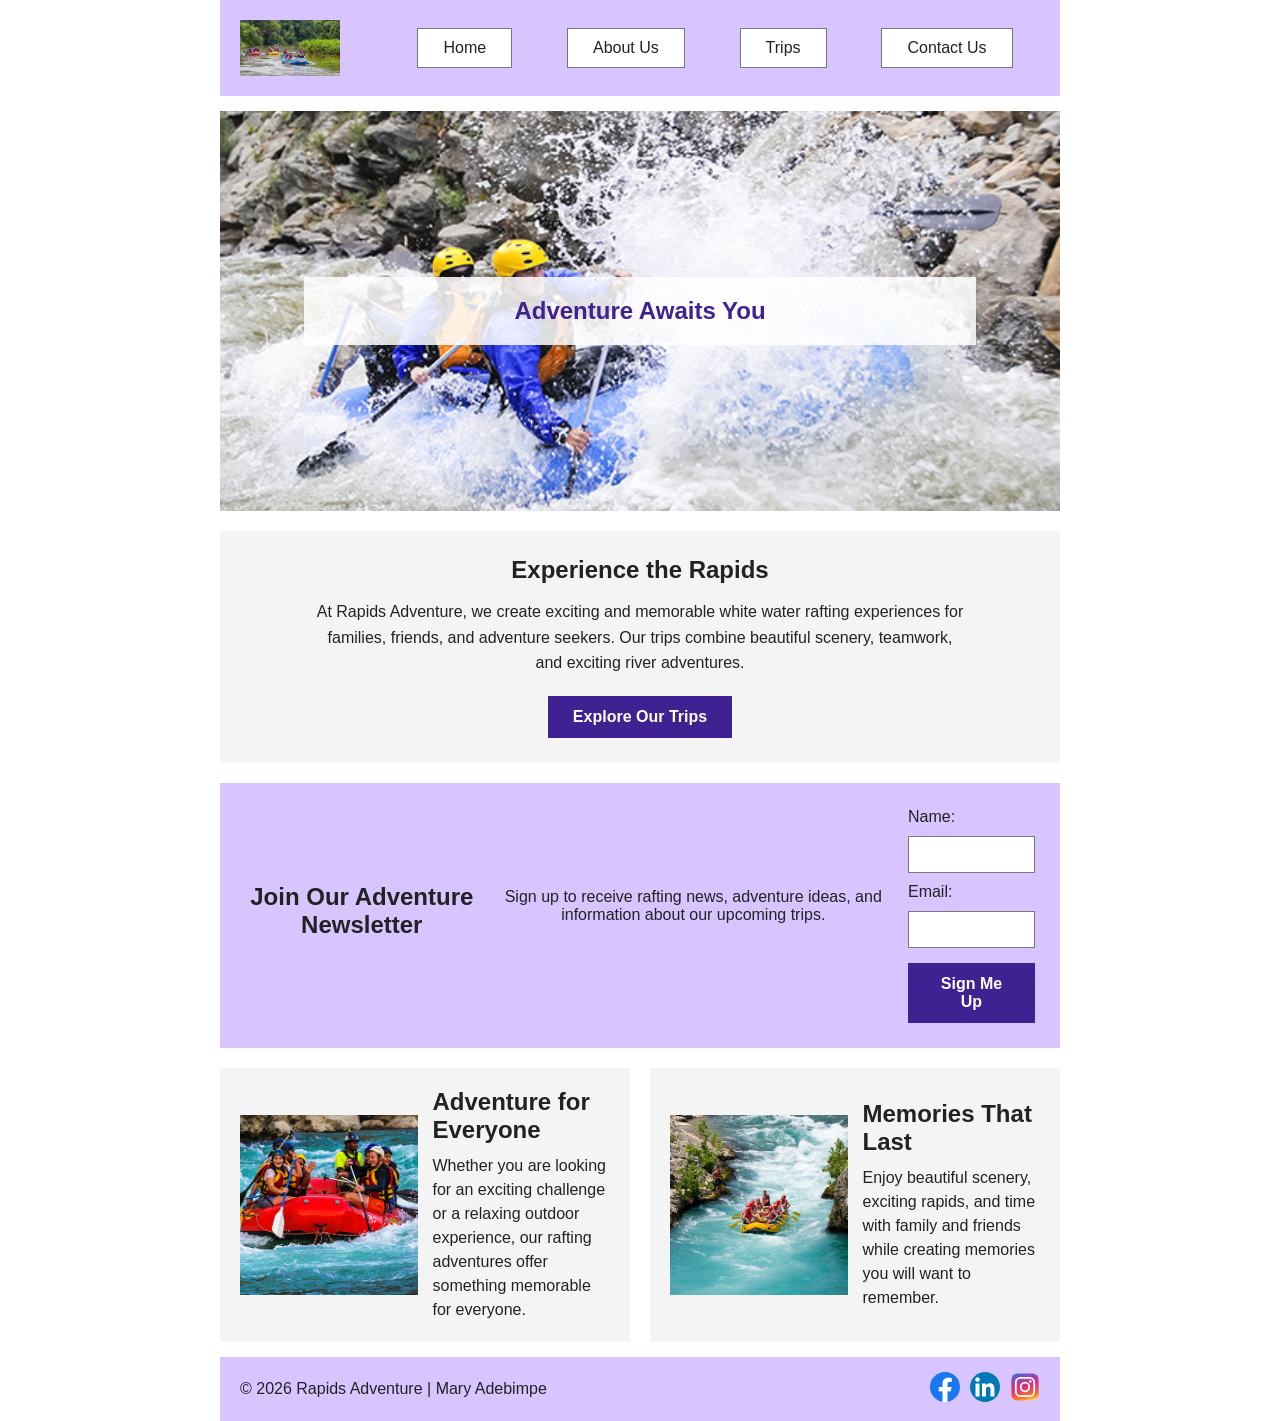
<file: wwr/index.html>
<!DOCTYPE html>
<html lang="en-US">
<head>
    <meta charset="UTF-8">
    <meta name="viewport" content="width=device-width, initial-scale=1.0">

    <meta name="description" content="Discover exciting white water rafting adventures with Rapids Adventure. Explore our rafting trips and enjoy unforgettable outdoor experiences.">
    <meta name="author" content="Mary Adebimpe">

    <title>Rapids Adventure | Home</title>

    <link rel="stylesheet" href="rafting.css">
</head>

<body>

    <header>
        <img src="logo.jpg" alt="Rapids Adventure logo">

        <nav>
            <a href="index.html">Home</a>
            <a href="about.html">About Us</a>
            <a href="trips.html">Trips</a>
            <a href="contact.html">Contact Us</a>
        </nav>
    </header>

    <main>

        <section class="home-hero">

            <img src="rafting.jpg" alt="People enjoying a white water rafting adventure">

            <h1>Adventure Awaits You</h1>

        </section>

        <section class="home-intro">

            <h2>Experience the Rapids</h2>

            <p>
                At Rapids Adventure, we create exciting and memorable
                white water rafting experiences for families, friends,
                and adventure seekers. Our trips combine beautiful
                scenery, teamwork, and exciting river adventures.
            </p>

            <a class="home-cta" href="trips.html">
                Explore Our Trips
            </a>

        </section>

        <section class="newsletter">

            <h2>Join Our Adventure Newsletter</h2>

            <p>
                Sign up to receive rafting news, adventure ideas,
                and information about our upcoming trips.
            </p>

            <form>

                <label for="home-name">Name:</label>
                <input
                    type="text"
                    id="home-name"
                    name="name"
                    required>

                <label for="home-email">Email:</label>
                <input
                    type="email"
                    id="home-email"
                    name="email"
                    required>

                <button type="submit">Sign Me Up</button>

            </form>

        </section>

        <section class="home-grid">

            <div class="home-card">
                <img
                    src="rafting2.jpg"
                    alt="People enjoying a rafting trip">

                <div>
                    <h2>Adventure for Everyone</h2>

                    <p>
                        Whether you are looking for an exciting
                        challenge or a relaxing outdoor experience,
                        our rafting adventures offer something
                        memorable for everyone.
                    </p>
                </div>
            </div>

            <div class="home-card">
                <img
                    src="rafting4.jpg"
                    alt="Group enjoying a white water rafting adventure">

                <div>
                    <h2>Memories That Last</h2>

                    <p>
                        Enjoy beautiful scenery, exciting rapids,
                        and time with family and friends while
                        creating memories you will want to remember.
                    </p>
                </div>
            </div>

        </section>

    </main>

    <footer>

        <p>&copy; 2026 Rapids Adventure | Mary Adebimpe</p>

        <nav class="socialmedia">

            <a href="https://facebook.com">
                <img src="facebook.svg" alt="Facebook Icon">
            </a>

            <a href="https://linkedin.com">
                <img src="linkedin.svg" alt="LinkedIn Icon">
            </a>

            <a href="https://instagram.com">
                <img src="instagram.svg" alt="Instagram Icon">
            </a>

        </nav>

    </footer>

</body>
</html>
</file>
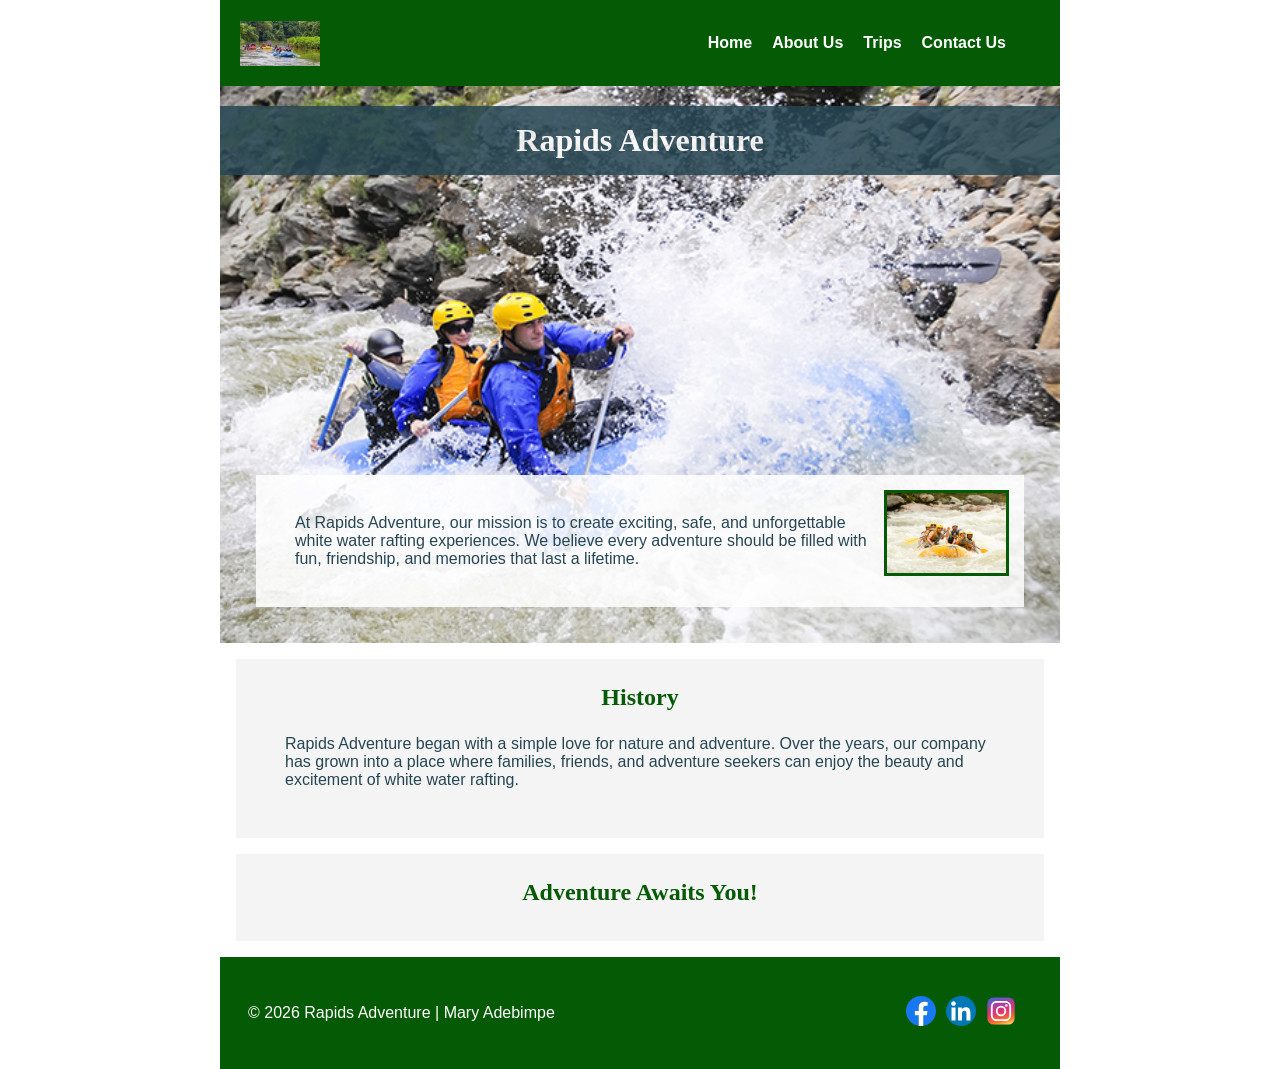
<file: about.html>
<!DOCTYPE html>
<html lang="en-US">
<head>
    <meta charset="UTF-8">
    <meta name="viewport" content="width=device-width, initial-scale=1.0">
    <meta name="description" content="Learn about our white water rafting company, our history, and the adventures we offer.">
    <meta name="author" content="Mary Adebimpe">
    <title>About Us | Rapids Adventure</title>
    <link rel="stylesheet" href="rafting.css">
</head>

<body>

    <header>
        <img src="logo.jpg" alt="Rapids Adventure Logo">

        <nav>
            <ul>
                <li><a href="index.html">Home</a></li>
                <li><a href="about.html">About Us</a></li>
                <li><a href="trips.html">Trips</a></li>
                <li><a href="contact.html">Contact Us</a></li>
            </ul>
        </nav>
    </header>

    <main>

        <div class="hero">
            <img src="rafting.jpg" alt="People enjoying a white water rafting adventure">

            <h1>Rapids Adventure</h1>

            <article>
                <img src="happy_client.jpg" alt="Happy rafting client">
                <p>
                    At Rapids Adventure, our mission is to create exciting,
                    safe, and unforgettable white water rafting experiences.
                    We believe every adventure should be filled with fun,
                    friendship, and memories that last a lifetime.
                </p>
            </article>
        </div>

        <section>
            <h2>History</h2>
            <p>
                Rapids Adventure began with a simple love for nature and
                adventure. Over the years, our company has grown into a
                place where families, friends, and adventure seekers can
                enjoy the beauty and excitement of white water rafting.
            </p>
        </section>

        <section>
            <h2>Adventure Awaits You!</h2>
        </section>

    </main>

    <footer>
        <p>&copy; 2026 Rapids Adventure | Mary Adebimpe</p>

        <nav class="socialmedia">
            <a href="https://facebook.com">
                <img src="facebook.svg" alt="Facebook Icon">
            </a>

            <a href="https://linkedin.com">
                <img src="linkedin.svg" alt="LinkedIn Icon">
            </a>

            <a href="https://instagram.com">
                <img src="instagram.svg" alt="Instagram Icon">
            </a>
        </nav>
    </footer>

</body>
</html>
</file>
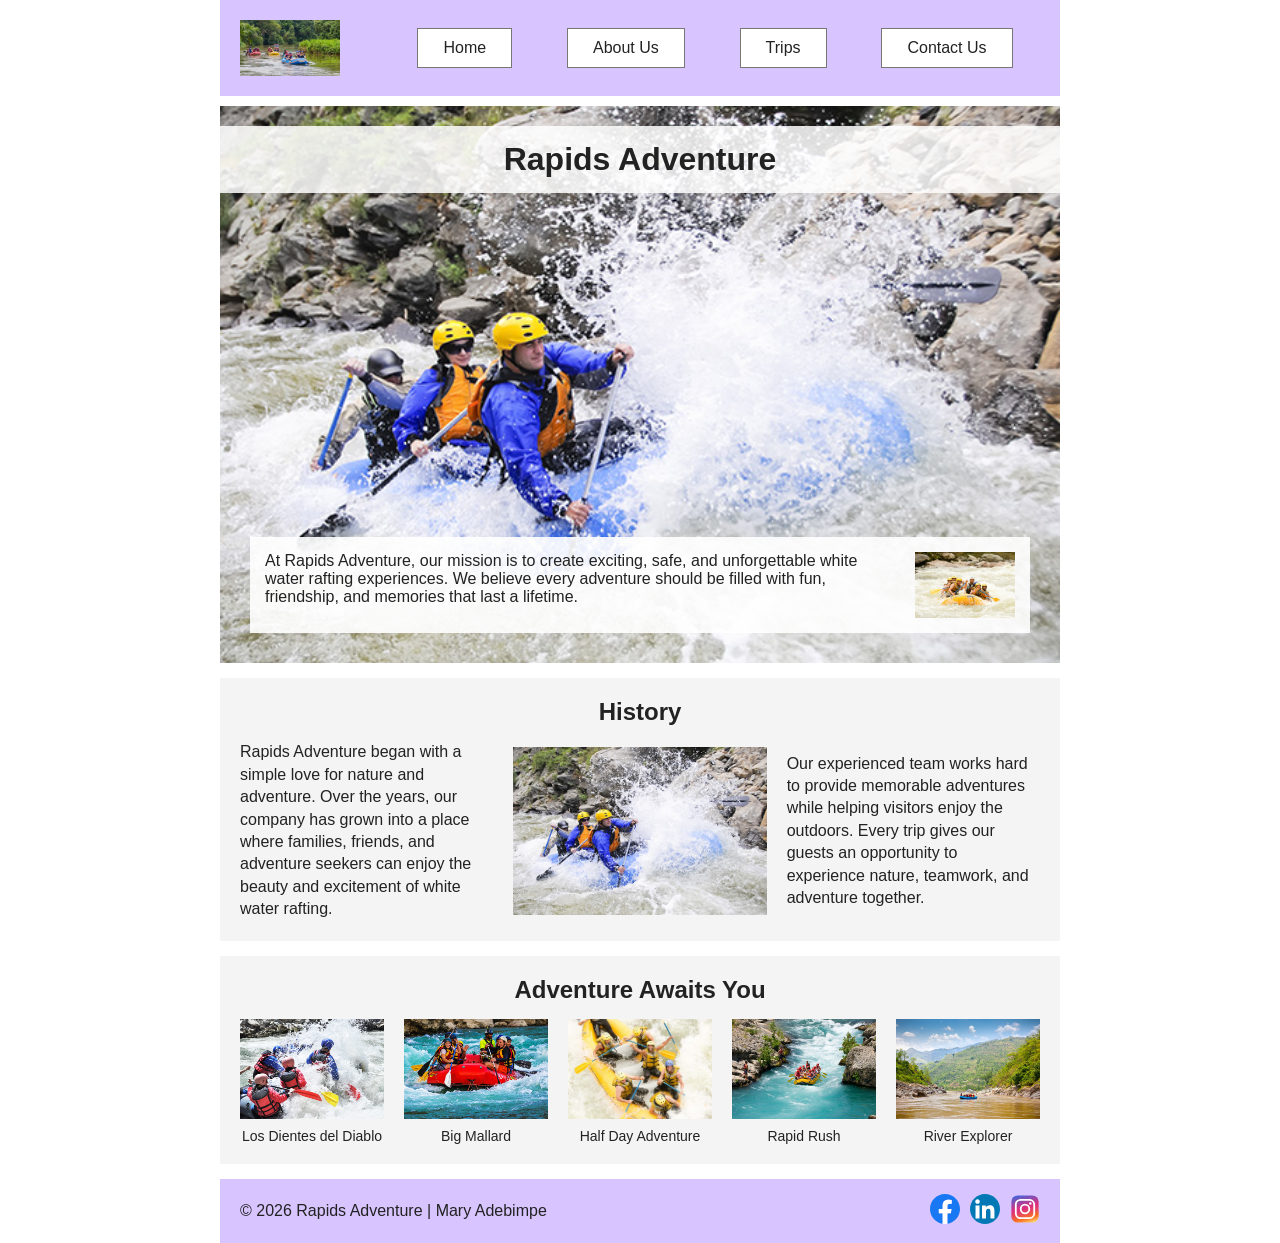
<file: wwr/about.html>
<!DOCTYPE html>
<html lang="en-US">
<head>
    <meta charset="UTF-8">
    <meta name="viewport" content="width=device-width, initial-scale=1.0">

    <meta name="description" content="Learn about our white water rafting company, our history, and exciting rafting adventures.">
    <meta name="author" content="Mary Adebimpe">

    <title>About Us | Rapids Adventure</title>

    <link rel="stylesheet" href="rafting.css">
</head>

<body>

    <header>
        <img src="logo.jpg" alt="Rapids Adventure logo">

        <nav>
            <a href="index.html">Home</a>
            <a href="about.html">About Us</a>
            <a href="trips.html">Trips</a>
            <a href="contact.html">Contact Us</a>
        </nav>
    </header>

    <main>

        <div class="hero">
            <img src="rafting.jpg" alt="People enjoying white water rafting">

            <h1>Rapids Adventure</h1>

            <article>
                <img src="happy_client.jpg" alt="Happy rafting client">

                <p>
                    At Rapids Adventure, our mission is to create exciting,
                    safe, and unforgettable white water rafting experiences.
                    We believe every adventure should be filled with fun,
                    friendship, and memories that last a lifetime.
                </p>
            </article>
        </div>

        <section class="history">
            <h2>History</h2>

            <div class="history-content">
                <p>
                    Rapids Adventure began with a simple love for nature and
                    adventure. Over the years, our company has grown into a
                    place where families, friends, and adventure seekers can
                    enjoy the beauty and excitement of white water rafting.
                </p>

                <img src="rafting.jpg" alt="Rafting adventure on a river">

                <p>
                    Our experienced team works hard to provide memorable
                    adventures while helping visitors enjoy the outdoors.
                    Every trip gives our guests an opportunity to experience
                    nature, teamwork, and adventure together.
                </p>
            </div>
        </section>

        <section class="adventures">
            <h2>Adventure Awaits You</h2>

            <div class="adventure-gallery">

                <figure>
                    <img src="rafting1.jpg" alt="Rafting through exciting rapids">
                    <figcaption>Los Dientes del Diablo</figcaption>
                </figure>

                <figure>
                    <img src="rafting2.jpg" alt="People rafting on a river">
                    <figcaption>Big Mallard</figcaption>
                </figure>

                <figure>
                    <img src="rafting3.jpg" alt="White water rafting adventure">
                    <figcaption>Half Day Adventure</figcaption>
                </figure>

                <figure>
                    <img src="rafting4.jpg" alt="Group enjoying a rafting trip">
                    <figcaption>Rapid Rush</figcaption>
                </figure>

                <figure>
                    <img src="rafting5.jpg" alt="Rafting through the river">
                    <figcaption>River Explorer</figcaption>
                </figure>

            </div>
        </section>

    </main>

    <footer>
        <p>&copy; 2026 Rapids Adventure | Mary Adebimpe</p>

        <nav class="socialmedia">
            <a href="https://facebook.com">
                <img src="facebook.svg" alt="Facebook Icon">
            </a>

            <a href="https://linkedin.com">
                <img src="linkedin.svg" alt="LinkedIn Icon">
            </a>

            <a href="https://instagram.com">
                <img src="instagram.svg" alt="Instagram Icon">
            </a>
        </nav>
    </footer>

</body>
</html>
</file>
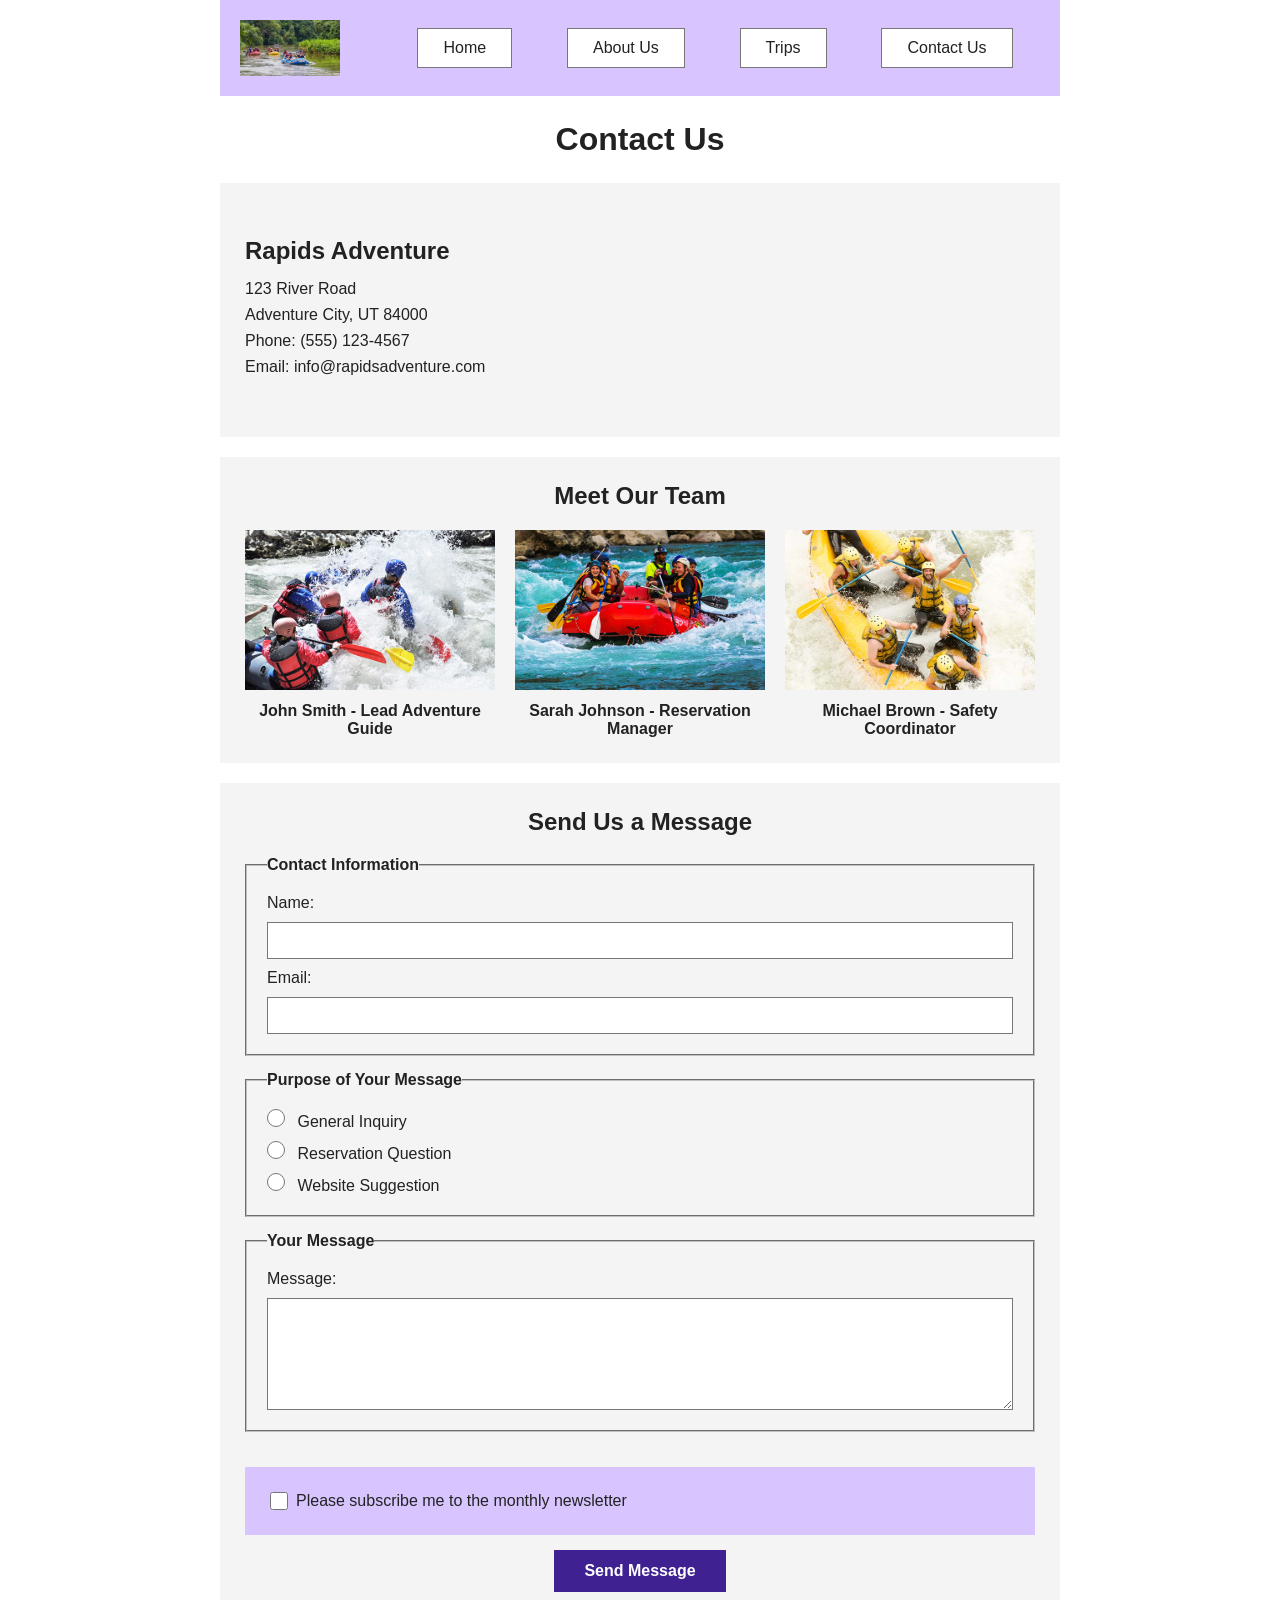
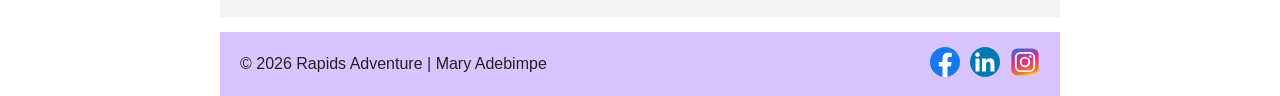
<file: wwr/contact.html>
<!DOCTYPE html>
<html lang="en-US">
<head>
    <meta charset="UTF-8">
    <meta name="viewport" content="width=device-width, initial-scale=1.0">

    <meta name="description" content="Contact Rapids Adventure for rafting reservations, questions, and information about our white water rafting adventures.">
    <meta name="author" content="Mary Adebimpe">

    <title>Contact Us | Rapids Adventure</title>

    <link rel="stylesheet" href="rafting.css">
</head>

<body>

    <header>
        <img src="logo.jpg" alt="Rapids Adventure logo">

        <nav>
            <a href="index.html">Home</a>
            <a href="about.html">About Us</a>
            <a href="trips.html">Trips</a>
            <a href="contact.html">Contact Us</a>
        </nav>
    </header>

    <main>

        <h1>Contact Us</h1>

        <section class="contact-info">

            <div class="company-info">
                <h2>Rapids Adventure</h2>

                <p>123 River Road</p>
                <p>Adventure City, UT 84000</p>
                <p>Phone: (555) 123-4567</p>
                <p>Email: info@rapidsadventure.com</p>
            </div>

            <div class="map">
                <iframe
                    src="https://www.google.com/maps?q=Salt+Lake+City,+Utah&output=embed"
                    width="300"
                    height="200"
                    title="Map showing the location of Rapids Adventure">
                </iframe>
            </div>

        </section>


        <section class="employees">

            <h2>Meet Our Team</h2>

            <div class="employee-gallery">

                <figure>
                    <img src="rafting1.jpg" alt="Rapids Adventure guide">
                    <figcaption>John Smith - Lead Adventure Guide</figcaption>
                </figure>

                <figure>
                    <img src="rafting2.jpg" alt="Rapids Adventure employee">
                    <figcaption>Sarah Johnson - Reservation Manager</figcaption>
                </figure>

                <figure>
                    <img src="rafting3.jpg" alt="Rapids Adventure employee">
                    <figcaption>Michael Brown - Safety Coordinator</figcaption>
                </figure>

            </div>

        </section>


        <section class="contact-form">

            <h2>Send Us a Message</h2>

            <form>

                <fieldset>

                    <legend>Contact Information</legend>

                    <label for="name">Name:</label>
                    <input
                        type="text"
                        id="name"
                        name="name"
                        required>

                    <label for="email">Email:</label>
                    <input
                        type="email"
                        id="email"
                        name="email"
                        required>

                </fieldset>


                <fieldset>

                    <legend>Purpose of Your Message</legend>

                    <label>
                        <input
                            type="radio"
                            name="purpose"
                            value="general"
                            required>
                        General Inquiry
                    </label>

                    <label>
                        <input
                            type="radio"
                            name="purpose"
                            value="reservation">
                        Reservation Question
                    </label>

                    <label>
                        <input
                            type="radio"
                            name="purpose"
                            value="suggestion">
                        Website Suggestion
                    </label>

                </fieldset>


                <fieldset>

                    <legend>Your Message</legend>

                    <label for="message">Message:</label>

                    <textarea
                        id="message"
                        name="message"
                        rows="6"
                        required></textarea>

                </fieldset>


                <label class="newsletter">
                    <input
                        type="checkbox"
                        name="newsletter"
                        value="yes">
                    Please subscribe me to the monthly newsletter
                </label>


                <button type="submit">Send Message</button>

            </form>

        </section>

    </main>


    <footer>

        <p>&copy; 2026 Rapids Adventure | Mary Adebimpe</p>

        <nav class="socialmedia">

            <a href="https://facebook.com">
                <img src="facebook.svg" alt="Facebook Icon">
            </a>

            <a href="https://linkedin.com">
                <img src="linkedin.svg" alt="LinkedIn Icon">
            </a>

            <a href="https://instagram.com">
                <img src="instagram.svg" alt="Instagram Icon">
            </a>

        </nav>

    </footer>

</body>
</html>
</file>
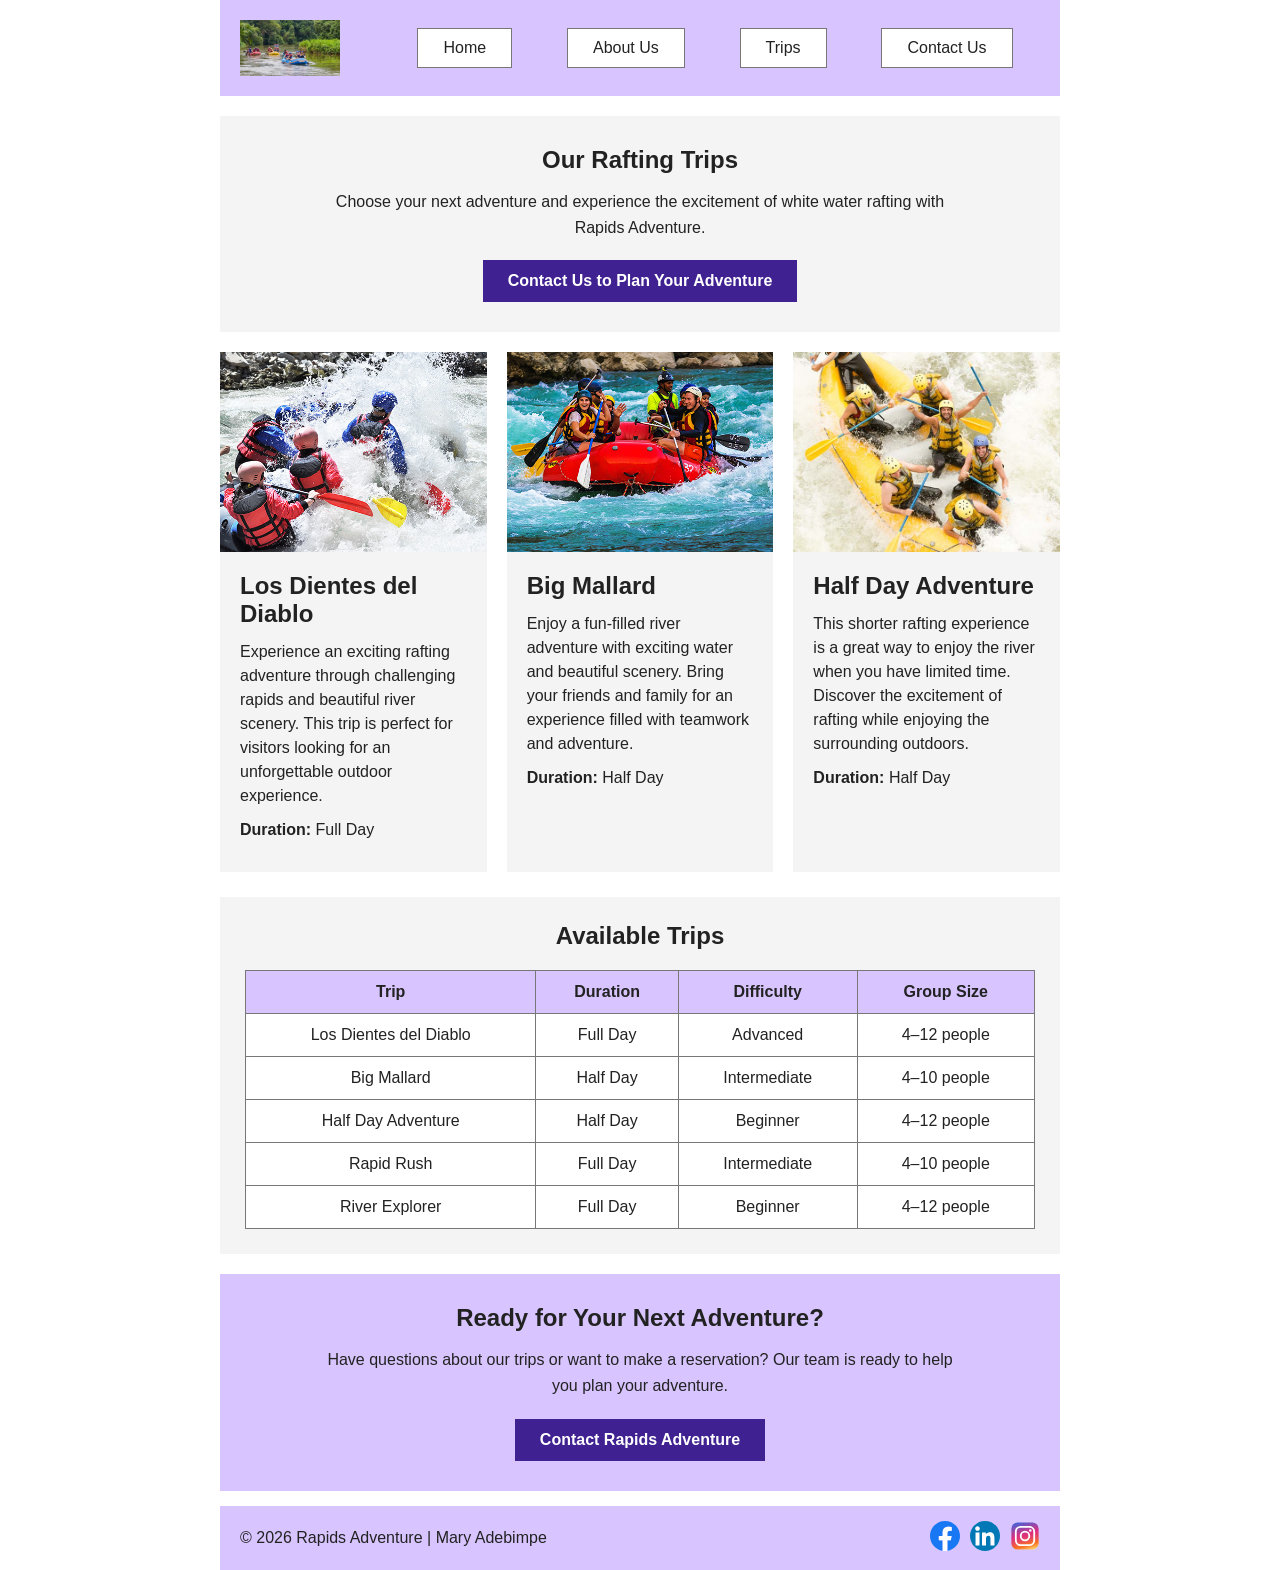
<file: wwr/trips.html>
<!DOCTYPE html>
<html lang="en-US">
<head>
    <meta charset="UTF-8">
    <meta name="viewport" content="width=device-width, initial-scale=1.0">

    <meta name="description" content="Explore Rapids Adventure rafting trips and choose an exciting white water rafting experience for your next adventure.">
    <meta name="author" content="Mary Adebimpe">

    <title>Rafting Trips | Rapids Adventure</title>

    <link rel="stylesheet" href="rafting.css">
</head>

<body>

    <header>
        <img src="logo.jpg" alt="Rapids Adventure logo">

        <nav>
            <a href="index.html">Home</a>
            <a href="about.html">About Us</a>
            <a href="trips.html">Trips</a>
            <a href="contact.html">Contact Us</a>
        </nav>
    </header>

    <main>

        <section class="trips-heading">

            <h1>Our Rafting Trips</h1>

            <p>
                Choose your next adventure and experience the
                excitement of white water rafting with Rapids Adventure.
            </p>

            <a class="trip-cta" href="contact.html">
                Contact Us to Plan Your Adventure
            </a>

        </section>

        <section class="trip-cards">

            <article class="trip-card">

                <img
                    src="rafting1.jpg"
                    alt="Rafting through exciting rapids">

                <div class="trip-card-content">

                    <h2>Los Dientes del Diablo</h2>

                    <p>
                        Experience an exciting rafting adventure through
                        challenging rapids and beautiful river scenery.
                        This trip is perfect for visitors looking for
                        an unforgettable outdoor experience.
                    </p>

                    <p>
                        <strong>Duration:</strong> Full Day
                    </p>

                </div>

            </article>

            <article class="trip-card">

                <img
                    src="rafting2.jpg"
                    alt="People rafting on a river">

                <div class="trip-card-content">

                    <h2>Big Mallard</h2>

                    <p>
                        Enjoy a fun-filled river adventure with exciting
                        water and beautiful scenery. Bring your friends
                        and family for an experience filled with teamwork
                        and adventure.
                    </p>

                    <p>
                        <strong>Duration:</strong> Half Day
                    </p>

                </div>

            </article>

            <article class="trip-card">

                <img
                    src="rafting3.jpg"
                    alt="White water rafting adventure">

                <div class="trip-card-content">

                    <h2>Half Day Adventure</h2>

                    <p>
                        This shorter rafting experience is a great way
                        to enjoy the river when you have limited time.
                        Discover the excitement of rafting while enjoying
                        the surrounding outdoors.
                    </p>

                    <p>
                        <strong>Duration:</strong> Half Day
                    </p>

                </div>

            </article>

        </section>

        <section class="trip-table-section">

            <h2>Available Trips</h2>

            <table>

                <thead>
                    <tr>
                        <th>Trip</th>
                        <th>Duration</th>
                        <th>Difficulty</th>
                        <th>Group Size</th>
                    </tr>
                </thead>

                <tbody>

                    <tr>
                        <td>Los Dientes del Diablo</td>
                        <td>Full Day</td>
                        <td>Advanced</td>
                        <td>4–12 people</td>
                    </tr>

                    <tr>
                        <td>Big Mallard</td>
                        <td>Half Day</td>
                        <td>Intermediate</td>
                        <td>4–10 people</td>
                    </tr>

                    <tr>
                        <td>Half Day Adventure</td>
                        <td>Half Day</td>
                        <td>Beginner</td>
                        <td>4–12 people</td>
                    </tr>

                    <tr>
                        <td>Rapid Rush</td>
                        <td>Full Day</td>
                        <td>Intermediate</td>
                        <td>4–10 people</td>
                    </tr>

                    <tr>
                        <td>River Explorer</td>
                        <td>Full Day</td>
                        <td>Beginner</td>
                        <td>4–12 people</td>
                    </tr>

                </tbody>

            </table>

        </section>

        <section class="trip-bottom-cta">

            <h2>Ready for Your Next Adventure?</h2>

            <p>
                Have questions about our trips or want to make a reservation?
                Our team is ready to help you plan your adventure.
            </p>

            <a href="contact.html">
                Contact Rapids Adventure
            </a>

        </section>

    </main>

    <footer>

        <p>&copy; 2026 Rapids Adventure | Mary Adebimpe</p>

        <nav class="socialmedia">

            <a href="https://facebook.com">
                <img src="facebook.svg" alt="Facebook Icon">
            </a>

            <a href="https://linkedin.com">
                <img src="linkedin.svg" alt="LinkedIn Icon">
            </a>

            <a href="https://instagram.com">
                <img src="instagram.svg" alt="Instagram Icon">
            </a>

        </nav>

    </footer>

</body>
</html>
</file>
<file: wwr/rafting.css>
:root {
    --primary-color: #3f2191;
    --secondary-color: #d8c5ff;
    --accent1-color: #222222;
    --accent2-color: #ffffff;

    --heading-font: Arial, Helvetica, sans-serif;
    --body-font: Arial, Helvetica, sans-serif;
}

* {
    margin: 0;
    padding: 0;
    box-sizing: border-box;
}

body {
    font-family: var(--body-font);
    color: var(--accent1-color);
}

header,
main,
footer {
    width: 840px;
    margin: 0 auto;
}

header {
    display: grid;
    grid-template-columns: 150px 1fr;
    align-items: center;
    background-color: var(--secondary-color);
    padding: 20px;
}

header img {
    width: 100px;
    height: auto;
}

header nav {
    display: flex;
    justify-content: space-around;
    align-items: center;
}

header nav a {
    color: var(--accent1-color);
    text-decoration: none;
    padding: 10px 25px;
    border: 1px solid #777;
    background-color: white;
}

header nav a:hover {
    background-color: var(--primary-color);
    color: white;
}

h1,
h2 {
    font-family: var(--heading-font);
}

.hero {
    position: relative;
    margin-top: 10px;
}

.hero > img {
    display: block;
    width: 100%;
    height: auto;
}

.hero h1 {
    position: absolute;
    top: 20px;
    width: 100%;
    padding: 15px;
    text-align: center;
    background-color: rgba(255, 255, 255, 0.85);
}

.hero article {
    position: absolute;
    bottom: 30px;
    left: 30px;
    right: 30px;
    padding: 15px;
    background-color: rgba(255, 255, 255, 0.9);
}

.hero article img {
    float: right;
    width: 100px;
    margin-left: 15px;
}

.history {
    margin-top: 15px;
    padding: 20px;
    background-color: #f4f4f4;
}

.history h2 {
    text-align: center;
    margin-bottom: 15px;
}

.history-content {
    display: grid;
    grid-template-columns: 1fr 1fr 1fr;
    align-items: center;
    gap: 20px;
}

.history-content p {
    line-height: 1.4;
}

.history-content img {
    width: 100%;
    height: auto;
}

.adventures {
    margin-top: 15px;
    padding: 20px;
    background-color: #f4f4f4;
}

.adventures h2 {
    text-align: center;
    margin-bottom: 15px;
}

.adventure-gallery {
    display: flex;
    justify-content: space-between;
    gap: 15px;
}

.adventure-gallery figure {
    text-align: center;
    width: 18%;
}

.adventure-gallery img {
    width: 100%;
    height: 100px;
    object-fit: cover;
}

.adventure-gallery figcaption {
    margin-top: 5px;
    font-size: 14px;
}

footer {
    display: flex;
    justify-content: space-between;
    align-items: center;
    margin-top: 15px;
    padding: 15px 20px;
    background-color: var(--secondary-color);
}

footer p {
    margin: 0;
}

.socialmedia {
    display: flex;
    gap: 10px;
}

.socialmedia a {
    text-decoration: none;
}

.socialmedia img {
    width: 30px;
    height: 30px;
}

/* Contact Us Page */

main > h1 {
    text-align: center;
    margin: 25px 0;
}

.contact-info {
    display: grid;
    grid-template-columns: 1fr 1fr;
    gap: 30px;
    align-items: center;
    padding: 25px;
    background-color: #f4f4f4;
}

.company-info h2 {
    margin-bottom: 15px;
}

.company-info p {
    margin-bottom: 8px;
}

.map iframe {
    width: 100%;
    border: 0;
}

.employees {
    margin-top: 20px;
    padding: 25px;
    background-color: #f4f4f4;
}

.employees h2 {
    text-align: center;
    margin-bottom: 20px;
}

.employee-gallery {
    display: flex;
    justify-content: space-between;
    gap: 20px;
}

.employee-gallery figure {
    flex: 1;
    text-align: center;
}

.employee-gallery img {
    width: 100%;
    height: 160px;
    object-fit: cover;
}

.employee-gallery figcaption {
    margin-top: 8px;
    font-weight: bold;
}

.contact-form {
    margin-top: 20px;
    padding: 25px;
    background-color: #f4f4f4;
}

.contact-form h2 {
    text-align: center;
    margin-bottom: 20px;
}

form {
    display: flex;
    flex-direction: column;
    gap: 15px;
}

fieldset {
    display: flex;
    flex-direction: column;
    gap: 10px;
    padding: 20px;
}

legend {
    font-weight: bold;
}

input[type="text"],
input[type="email"],
textarea {
    width: 100%;
    padding: 10px;
    border: 1px solid #777;
    font-family: var(--body-font);
}

textarea {
    resize: vertical;
}

input[type="radio"],
input[type="checkbox"] {
    width: 18px;
    height: 18px;
    margin-right: 8px;
}

.newsletter {
    display: flex;
    align-items: center;
}

button[type="submit"] {
    align-self: center;
    padding: 12px 30px;
    border: none;
    background-color: var(--primary-color);
    color: white;
    font-size: 16px;
    font-weight: bold;
    cursor: pointer;
}

button[type="submit"]:hover {
    background-color: #2d176b;
}

/* Home Page */

.home-hero {
    position: relative;
    margin-top: 15px;
}

.home-hero img {
    display: block;
    width: 100%;
    height: 400px;
    object-fit: cover;
}

.home-hero h1 {
    position: absolute;
    top: 50%;
    left: 50%;
    transform: translate(-50%, -50%);
    width: 80%;
    padding: 20px;
    text-align: center;
    background-color: rgba(255, 255, 255, 0.85);
    color: var(--primary-color);
}

.home-intro {
    margin-top: 20px;
    padding: 25px;
    text-align: center;
    background-color: #f4f4f4;
}

.home-intro h2 {
    margin-bottom: 15px;
}

.home-intro p {
    max-width: 650px;
    margin: 0 auto 20px;
    line-height: 1.6;
}

.home-cta,
.trip-cta,
.trip-bottom-cta a {
    display: inline-block;
    padding: 12px 25px;
    background-color: var(--primary-color);
    color: white;
    text-decoration: none;
    font-weight: bold;
}

.home-cta:hover,
.trip-cta:hover,
.trip-bottom-cta a:hover {
    background-color: #2d176b;
}

.newsletter {
    margin-top: 20px;
    padding: 25px;
    text-align: center;
    background-color: var(--secondary-color);
}

.newsletter h2 {
    margin-bottom: 10px;
}

.newsletter p {
    margin-bottom: 20px;
}

.newsletter form {
    max-width: 500px;
    margin: 0 auto;
    display: grid;
    grid-template-columns: 1fr;
    gap: 10px;
    text-align: left;
}

.newsletter input {
    padding: 10px;
    border: 1px solid #777;
    font-family: var(--body-font);
}

.newsletter button {
    justify-self: center;
    margin-top: 5px;
    padding: 12px 25px;
    border: none;
    background-color: var(--primary-color);
    color: white;
    font-weight: bold;
    cursor: pointer;
}

.home-grid {
    display: grid;
    grid-template-columns: 1fr 1fr;
    gap: 20px;
    margin-top: 20px;
}

.home-card {
    display: grid;
    grid-template-columns: 1fr 1fr;
    align-items: center;
    gap: 15px;
    padding: 20px;
    background-color: #f4f4f4;
}

.home-card img {
    width: 100%;
    height: 180px;
    object-fit: cover;
}

.home-card h2 {
    margin-bottom: 10px;
}

.home-card p {
    line-height: 1.5;
}


/* Trips Page */

.trips-heading {
    margin-top: 20px;
    padding: 30px;
    text-align: center;
    background-color: #f4f4f4;
}

.trips-heading h1 {
    margin-bottom: 15px;
}

.trips-heading p {
    max-width: 650px;
    margin: 0 auto 20px;
    line-height: 1.6;
}

.trip-cards {
    display: grid;
    grid-template-columns: repeat(3, 1fr);
    gap: 20px;
    margin-top: 20px;
}

.trip-card {
    background-color: #f4f4f4;
}

.trip-card img {
    display: block;
    width: 100%;
    height: 200px;
    object-fit: cover;
}

.trip-card-content {
    padding: 20px;
}

.trip-card-content h2 {
    margin-bottom: 12px;
}

.trip-card-content p {
    line-height: 1.5;
    margin-bottom: 10px;
}

.trip-table-section {
    margin-top: 25px;
    padding: 25px;
    background-color: #f4f4f4;
}

.trip-table-section h2 {
    text-align: center;
    margin-bottom: 20px;
}

table {
    width: 100%;
    border-collapse: collapse;
    background-color: white;
}

th,
td {
    padding: 12px;
    border: 1px solid #777;
    text-align: center;
}

th {
    background-color: var(--secondary-color);
}

.trip-bottom-cta {
    margin-top: 20px;
    padding: 30px;
    text-align: center;
    background-color: var(--secondary-color);
}

.trip-bottom-cta h2 {
    margin-bottom: 15px;
}

.trip-bottom-cta p {
    max-width: 650px;
    margin: 0 auto 20px;
    line-height: 1.6;
}


/* Smaller Screens */

@media screen and (max-width: 700px) {

    header,
    main,
    footer {
        width: 100%;
    }

    header {
        grid-template-columns: 1fr;
        gap: 15px;
        text-align: center;
    }

    header nav {
        flex-wrap: wrap;
        gap: 5px;
    }

    .home-grid {
        grid-template-columns: 1fr;
    }

    .home-card {
        grid-template-columns: 1fr;
    }

    .trip-cards {
        grid-template-columns: 1fr;
    }

    .contact-info {
        grid-template-columns: 1fr;
    }

    .adventure-gallery {
        flex-wrap: wrap;
    }

    .adventure-gallery figure {
        width: 45%;
    }

}
</file>
<file: rafting.css>
:root {
    --primary-color: #055a05;
    --secondary-color: #f4a261;
    --accent1-color: #264653;
    --accent2-color: #e9c46a;

    --heading-font: Georgia, "Times New Roman", serif;
    --body-font: Arial, Helvetica, sans-serif;
}

* {
    margin: 0;
    padding: 0;
    box-sizing: border-box;
}

body {
    font-family: var(--body-font);
    color: var(--accent1-color);
}

header,
main,
footer {
    width: 840px;
    margin: 0 auto;
}

header {
    display: flex;
    align-items: center;
    justify-content: space-between;
    background-color: var(--primary-color);
    padding: 10px 20px;
}

header img {
    width: 80px;
    height: auto;
}

nav ul {
    display: flex;
    list-style: none;
}

nav li {
    margin: 0 10px;
}

nav a {
    color: white;
    text-decoration: none;
    font-weight: bold;
}

nav a:hover {
    color: var(--accent2-color);
}

h1,
h2 {
    font-family: var(--heading-font);
    color: var(--primary-color);
}

h2 {
    text-align: center;
    margin-bottom: 10px;
}

nav,
p,
section,
article {
    margin: 16px;
    padding: 8px;
}

.hero {
    position: relative;
}

.hero > img {
    display: block;
    width: 100%;
    height: auto;
}

.hero h1 {
    position: absolute;
    top: 20px;
    width: 100%;
    padding: 16px;
    text-align: center;
    opacity: 0.85;
    background-color: var(--accent1-color);
    color: white;
}

.hero article {
    position: absolute;
    bottom: 20px;
    left: 20px;
    right: 20px;
    background-color: rgba(255, 255, 255, 0.85);
    padding: 15px;
}

.hero article img {
    float: right;
    width: 125px;
    margin-left: 15px;
    border: 3px solid var(--primary-color);
}

section {
    padding: 25px;
    background-color: #f4f4f4;
}

footer {
    display: flex;
    align-items: center;
    justify-content: space-between;
    background-color: var(--primary-color);
    color: white;
    padding: 15px 20px;
}

footer p {
    margin: 0;
}

.socialmedia {
    display: flex;
    align-items: center;
    gap: 10px;
}

.socialmedia a {
    text-decoration: none;
}

.socialmedia img {
    width: 30px;
    height: 30px;
}
</file>
